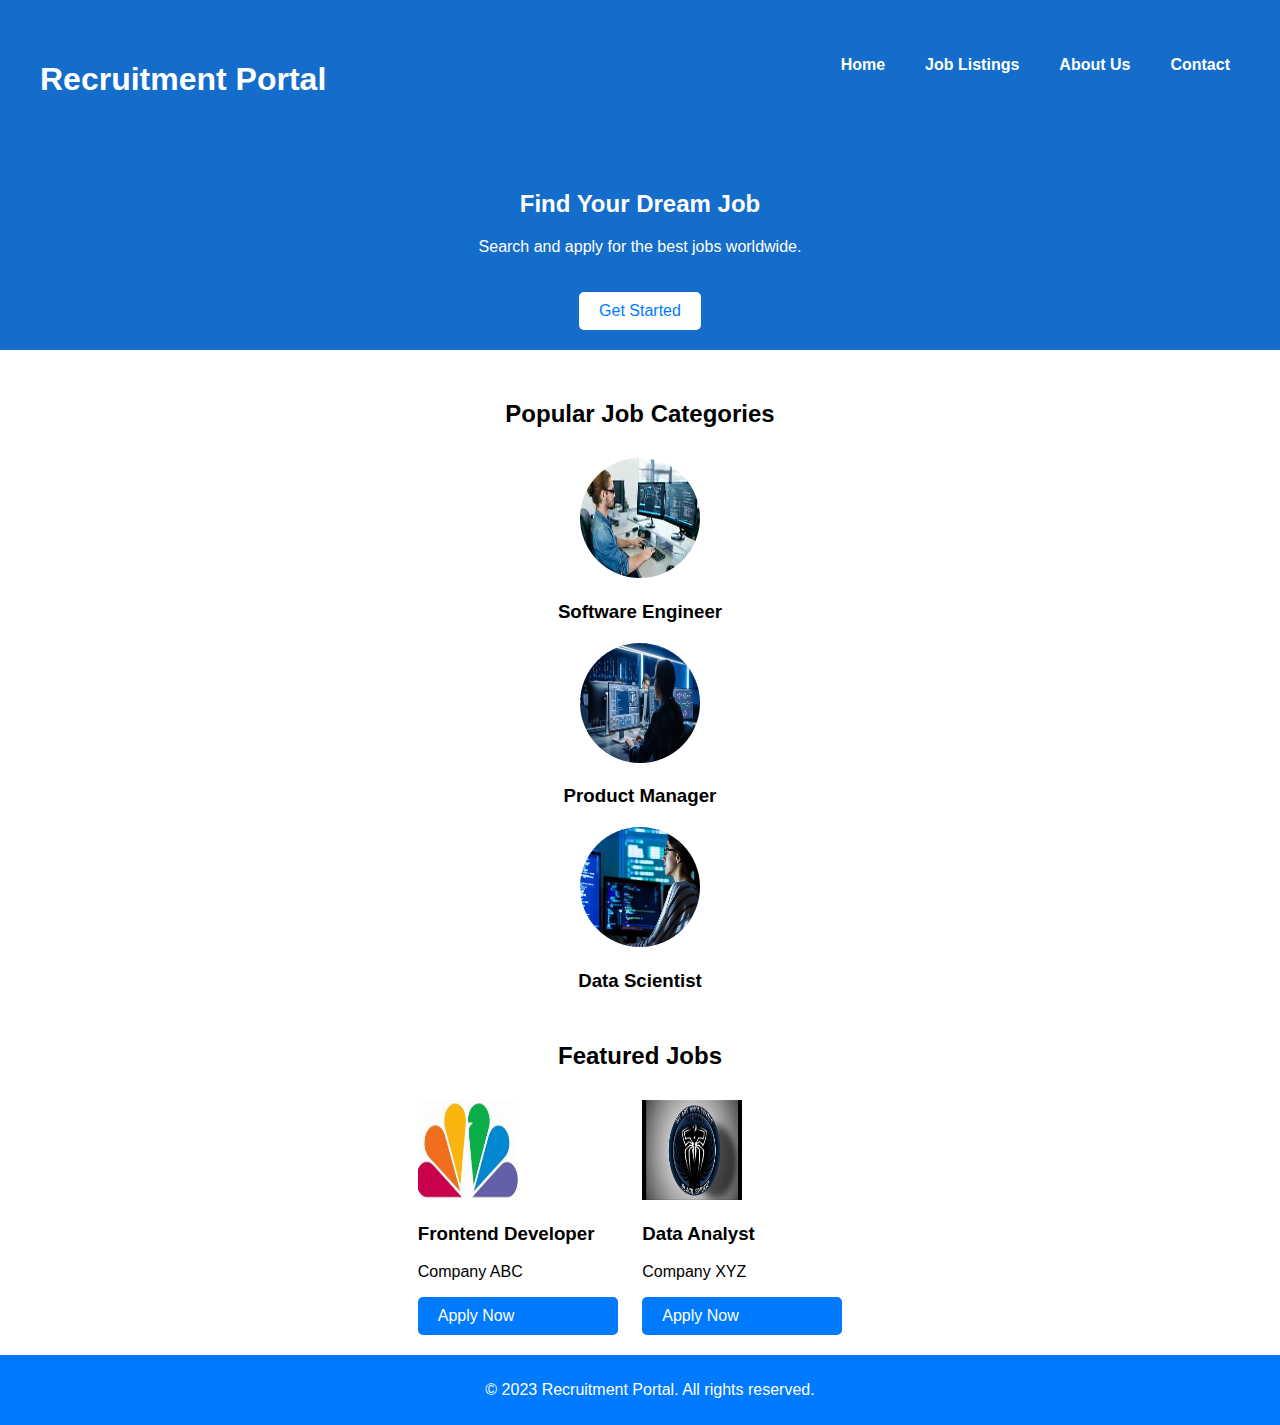
<file: index.html>
<!DOCTYPE html>
<html lang="en">

<head>
  <meta charset="UTF-8">
  <meta name="viewport" content="width=device-width, initial-scale=1.0">
  <title>Recruitment Portal</title>
  <link rel="stylesheet" href="style.css">
</head>

<body>
  <header>
    <nav>
      <h1>Recruitment Portal</h1>
      <ul>
        <li><a href="index.html">Home</a></li>
        <li><a href="Job_list.html">Job Listings</a></li>
        <li><a href="about.html">About Us</a></li>
        <li><a href="contact.html">Contact</a></li>
      </ul>
    </nav>
    <div class="hero">
      <h2>Find Your Dream Job</h2>
      <p>Search and apply for the best jobs worldwide.</p>
      <a href="#" class="cta-btn">Get Started</a>
    </div>
  </header>

  <section class="categories">
    <h2>Popular Job Categories</h2>
    <div class="category">
      <img src="images/software-1.jpg" alt="Software Engineer">
      <h3>Software Engineer</h3>
    </div>
    <div class="category">
      <img src="images/software-2.jpg" alt="Product Manager">
      <h3>Product Manager</h3>
    </div>
    <div class="category">
      <img src="images/software-3.jpg" alt="Data Scientist">
      <h3>Data Scientist</h3>
    </div>
    
  </section>

  <section class="featured-jobs">
    <h2>Featured Jobs</h2>
    <div class="job">
      <img src="images/logo-1.jpg" alt="Company Logo">
      <h3>Frontend Developer</h3>
      <p>Company ABC</p>
      <a href="#" class="apply-btn">Apply Now</a>
    </div>
    <div class="job">
      <img src="images/logo-2.jpg" alt="Company Logo">
      <h3>Data Analyst</h3>
      <p>Company XYZ</p>
      <a href="#" class="apply-btn">Apply Now</a>
    </div>
  </section>

  <footer>
    <p>&copy; 2023 Recruitment Portal. All rights reserved.</p>
  </footer>
</body>

</html>
</file>
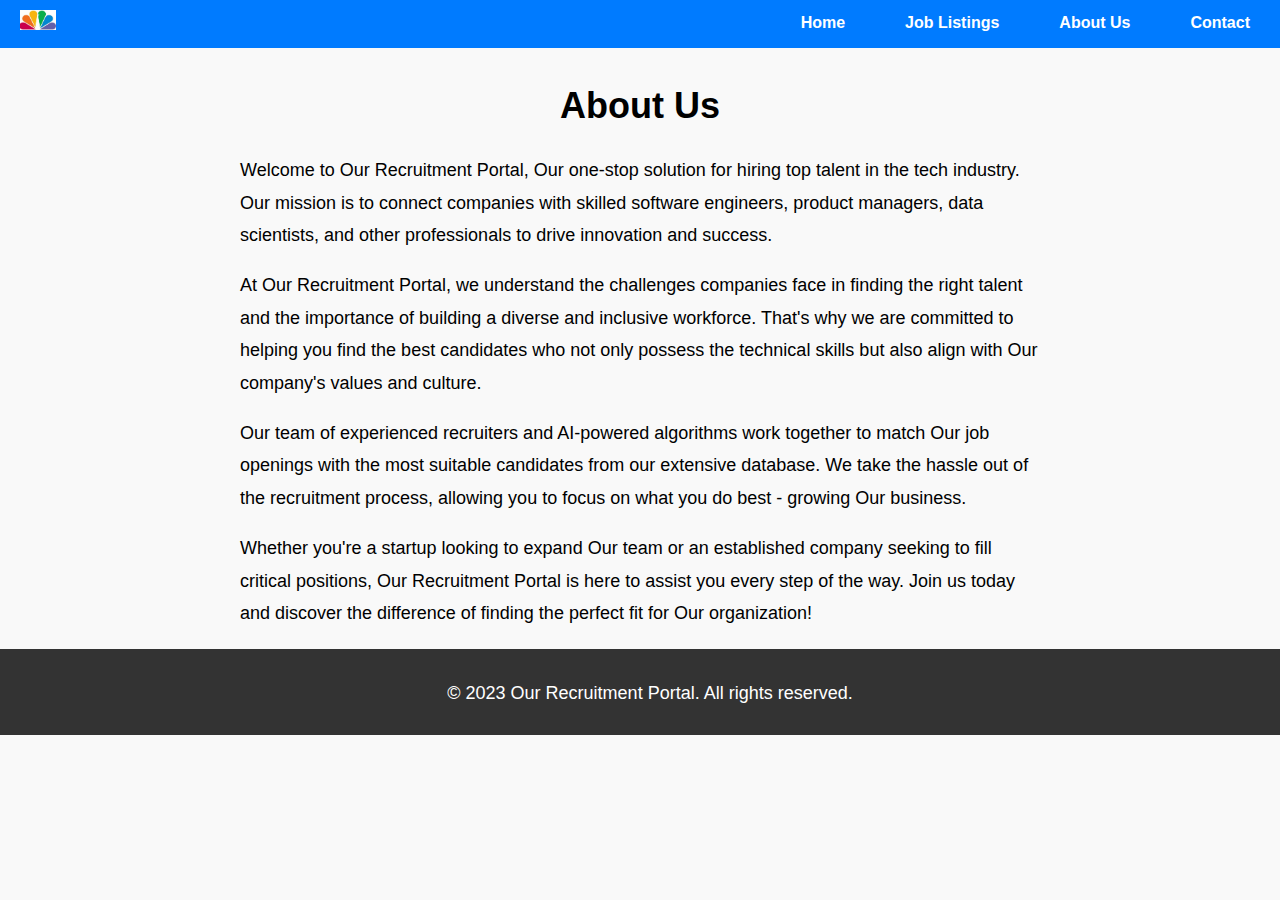
<file: about.html>
<!DOCTYPE html>
<html lang="en">

<head>
  <meta charset="UTF-8">
  <meta name="viewport" content="width=device-width, initial-scale=1.0">
  <title>About Us - Our Recruitment Portal</title>
  <link rel="stylesheet" href="/style.css">
  <link rel="stylesheet" href="about.css">
</head>

<body>
  <nav>
    <div class="logo">
      <img src="images/logo-1.jpg" alt="Our Recruitment Portal">
    </div>
    <ul>
      <li><a href="index.html">Home</a></li>
      <li><a href="Job_list.html">Job Listings</a></li>
      <li><a href="about.html">About Us</a></li>
      <li><a href="contact.html">Contact</a></li>
    </ul>
  </nav>

  <section class="about-section">
    <div class="container">
      <h1>About Us</h1>
      <p>Welcome to Our Recruitment Portal, Our one-stop solution for hiring top talent in the tech industry.
        Our mission is to connect companies with skilled software engineers, product managers, data scientists,
        and other professionals to drive innovation and success.</p>

      <p>At Our Recruitment Portal, we understand the challenges companies face in finding the right talent and
        the importance of building a diverse and inclusive workforce. That's why we are committed to helping you
        find the best candidates who not only possess the technical skills but also align with Our company's
        values and culture.</p>

      <p>Our team of experienced recruiters and AI-powered algorithms work together to match Our job openings
        with the most suitable candidates from our extensive database. We take the hassle out of the recruitment
        process, allowing you to focus on what you do best - growing Our business.</p>

      <p>Whether you're a startup looking to expand Our team or an established company seeking to fill critical
        positions, Our Recruitment Portal is here to assist you every step of the way. Join us today and discover
        the difference of finding the perfect fit for Our organization!</p>
    </div>
  </section>

  <footer>
    <p>&copy; 2023 Our Recruitment Portal. All rights reserved.</p>
  </footer>
</body>

</html>
</file>
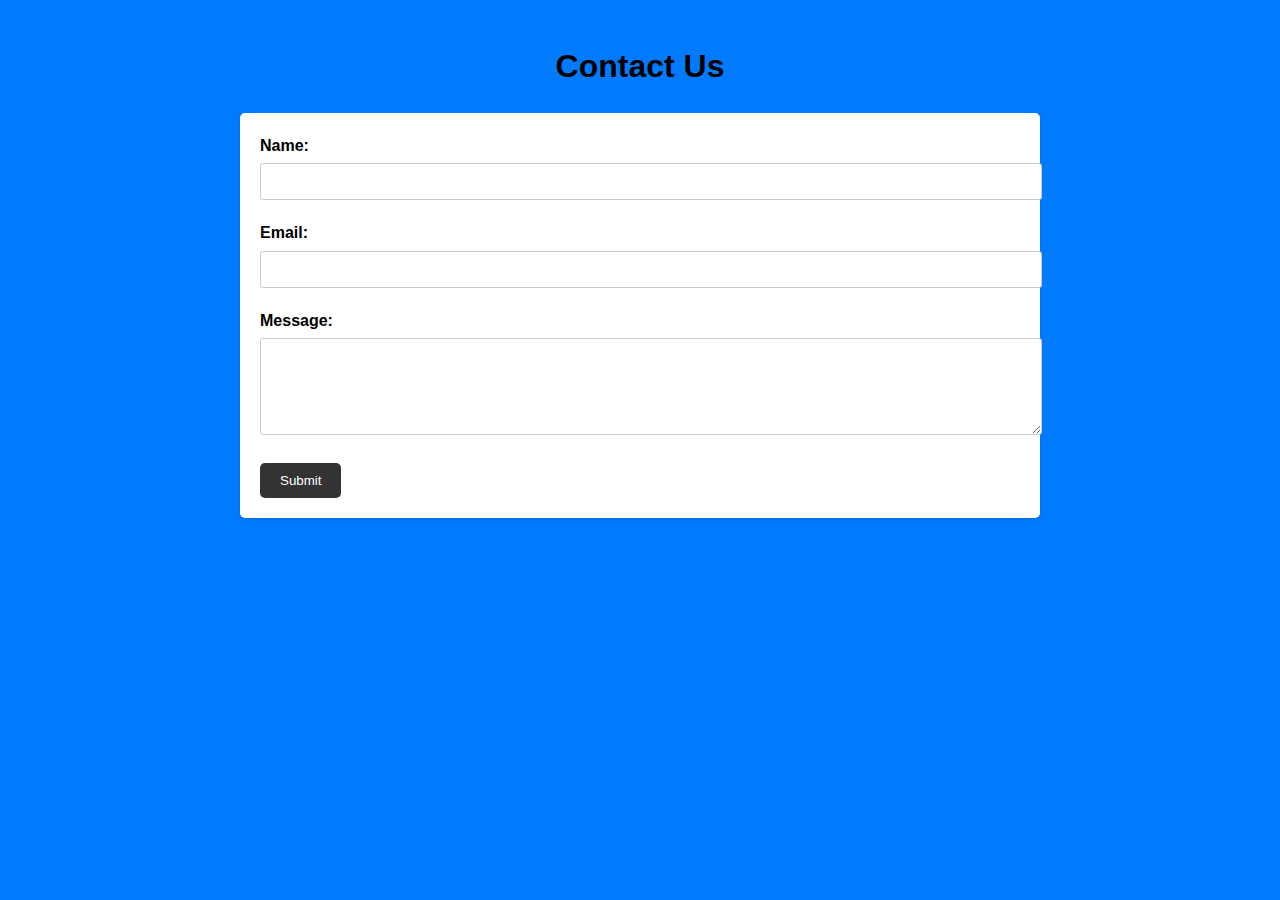
<file: contact.html>
<!DOCTYPE html>
<html lang="en">

<head>
  <meta charset="UTF-8">
  <meta name="viewport" content="width=device-width, initial-scale=1.0">
  <title>Contact Form</title>
  <link rel="stylesheet" href="contact.css">
</head>

<body>
  <div class="container">
    <h1>Contact Us</h1>
    <form action="#" method="post">
      <div class="form-group">
        <label for="name">Name:</label>
        <input type="text" id="name" name="name" required>
      </div>
      <div class="form-group">
        <label for="email">Email:</label>
        <input type="email" id="email" name="email" required>
      </div>
      <div class="form-group">
        <label for="message">Message:</label>
        <textarea id="message" name="message" rows="5" required></textarea>
      </div>
      <button type="submit">Submit</button>
    </form>
  </div>
</body>

</html>
</file>
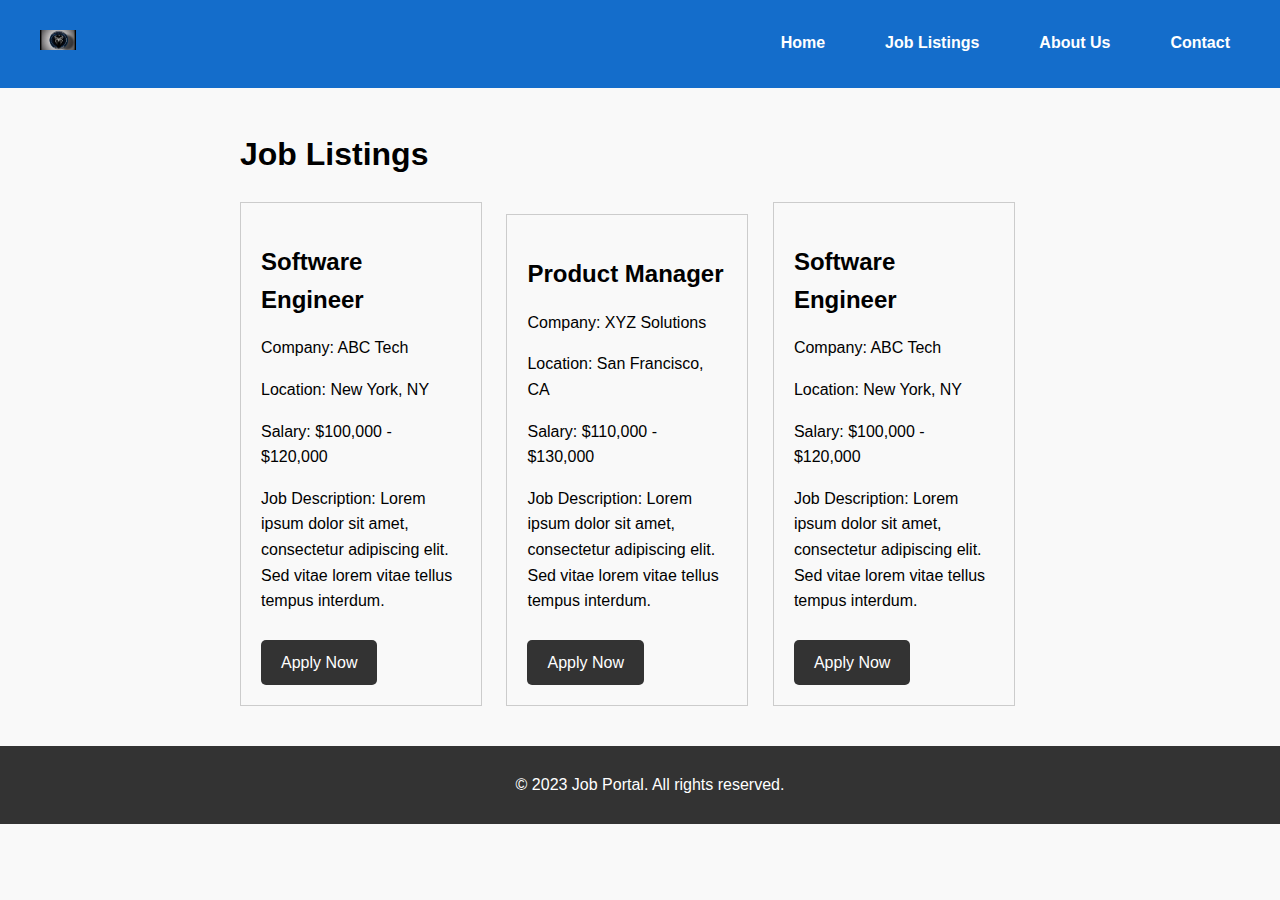
<file: Job_list.html>
<!DOCTYPE html>
<html lang="en">
<head>
  <meta charset="UTF-8">
  <meta name="viewport" content="width=device-width, initial-scale=1.0">
  <link rel="stylesheet" href="style.css">
  <link rel="stylesheet" href="Job_list.css">
  <title>Job Listings</title>
</head>
<body>
  <header>
    <nav>
      <div class="logo">
        <img src="images/logo-2.jpg" alt="Logo">
      </div>
      <ul>
        <li><a href="index.html">Home</a></li>
        <li><a href="Job_list.html">Job Listings</a></li>
        <li><a href="about.html">About Us</a></li>
        <li><a href="contact.html">Contact</a></li>
      </ul>
    </nav>
  </header>

  <main>
    <section class="job-listing">
      <h1>Job Listings</h1>
      <div class="job">
        <h2>Software Engineer</h2>
        <p>Company: ABC Tech</p>
        <p>Location: New York, NY</p>
        <p>Salary: $100,000 - $120,000</p>
        <p>Job Description: Lorem ipsum dolor sit amet, consectetur adipiscing elit. Sed vitae lorem vitae tellus tempus interdum.</p>
        <a href="#" class="apply-btn">Apply Now</a>
      </div>

      <div class="job">
        <h2>Product Manager</h2>
        <p>Company: XYZ Solutions</p>
        <p>Location: San Francisco, CA</p>
        <p>Salary: $110,000 - $130,000</p>
        <p>Job Description: Lorem ipsum dolor sit amet, consectetur adipiscing elit. Sed vitae lorem vitae tellus tempus interdum.</p>
        <a href="#" class="apply-btn">Apply Now</a>
      </div>
      <div class="job">
        <h2>Software Engineer</h2>
        <p>Company: ABC Tech</p>
        <p>Location: New York, NY</p>
        <p>Salary: $100,000 - $120,000</p>
        <p>Job Description: Lorem ipsum dolor sit amet, consectetur adipiscing elit. Sed vitae lorem vitae tellus tempus interdum.</p>
        <a href="#" class="apply-btn">Apply Now</a>
      </div>

      

    </section>
  </main>

  <footer>
    <p>&copy; 2023 Job Portal. All rights reserved.</p>
  </footer>
</body>
</html>
</file>
<file: style.css>
body {
  font-family: Arial, sans-serif;
  margin: 0;
  padding: 0;
}

header {
  background-color: #007bff;
  color: #fff;
  padding: 20px;
}

header:hover{
    background-color: #146dcb;
}
nav ul li a{
    text-decoration: none;
    color: white;
    font-weight: bold;
    padding: 10px;
    transition: all 0.5s ease;
}
nav ul li a:hover{
    text-decoration: underline;
    background-color: #004ea0;
}
nav {
  display: flex;
  justify-content: space-between;
}

nav ul {
  list-style: none;
  display: flex;
}

nav ul li {
  margin-right: 20px;
}

nav ul li:last-child {
  margin-right: 0;
}

.hero {
  text-align: center;
  margin-top: 50px;
}

.cta-btn {
  display: inline-block;
  background-color: #fff;
  color: #007bff;
  padding: 10px 20px;
  text-decoration: none;
  border-radius: 5px;
  margin-top: 20px;
}
.cta-btn:hover{
  background: linear-gradient(90deg,cyan,rgb(113, 113, 205));
}

.categories {
  text-align: center;
  margin-top: 50px;
}

.categories h2 {
  margin-bottom: 30px;
}

.category {
  margin-bottom: 20px;
}

.category img {
  width: 200px;
  height: 200px;
  border-radius: 50%;
}

.featured-jobs {
  text-align: center;
  margin-top: 50px;
}

.featured-jobs h2 {
  margin-bottom: 30px;
}

.job {
  display: inline-block;
  width: 200px;
  margin-right: 20px;
  text-align: left;
}
.apply-btn:hover{
  background: linear-gradient(90deg,cyan,blue);
}

.job img {
  width: 100px;
  height: 100px;
}

.apply-btn {
  display: block;
  background-color: #007bff;
  color: #fff;
  padding: 10px 20px;
  text-decoration: none;
  border-radius: 5px;
  margin-top: 10px;
}

footer {
  background-color: #007bff;
  color: #fff;
  text-align: center;
  padding: 10px;
  /* position: absolute; */
  bottom: 0;
  width: 100%;
}

@media screen and (max-width: 768px) {
  nav {
    flex-direction: column;
    align-items: center;
  }

  nav ul li {
    margin-right: 0;
    margin-bottom: 10px;
  }

  .hero {
    margin-top: 30px;
  }

  .categories {
    margin-top: 30px;
  }

  .featured-jobs {
    margin-top: 30px;
  }
}

@media screen and (max-width: 576px) {
  nav {
    padding: 10px;
  }

  nav ul {
    flex-direction: column;
    align-items: center;
  }

  .hero {
    margin-top: 20px;
  }

  .category img {
    width: 80px;
    height: 80px;
  }

  .job {
    width: 100%;
    margin-right: 0;
    margin-bottom: 20px;
  }
}

/* Responsive styles for medium screens (e.g., tablets) */
@media screen and (min-width: 577px) and (max-width: 991px) {
  .hero {
    margin-top: 40px;
  }

  .category img {
    width: 100px;
    height: 100px;
  }

  .job {
    width: 150px;
    margin-right: 10px;
    margin-bottom: 20px;
  }
}

/* Responsive styles for large screens (e.g., laptops and desktops) */
@media screen and (min-width: 992px) {
  nav {
    padding: 20px;
  }

  .hero {
    margin-top: 50px;
  }

  .category img {
    width: 120px;
    height: 120px;
  }

  .job {
    width: 200px;
    margin-right: 20px;
    margin-bottom: 20px;
  }
}
</file>
<file: about.css>
body {
  font-family: Arial, sans-serif;
  line-height: 1.6;
  margin: 0;
  padding: 0;
  background-color: #f9f9f9;
}

/* Navigation Bar Styles */
nav {
  background-color: #007bff;
  padding: 10px 20px;
}

nav .logo img {
  height: 20px;
}

nav ul {
  list-style: none;
  margin: 0;
  padding: 0;
  display: flex;
  justify-content: center;
}

nav ul li {
  margin-left: 20px;
}

nav ul li a {
  color: #fff;
  text-decoration: none;
  padding: 10px;
  transition: all 0.3s ease;
}

nav ul li a:hover {
  background-color: #555;
}

/* About Section Styles */
.about-section {
  padding: 5px 0;
}

.container {
  max-width: 800px;
  margin: 0 auto;
  padding: 0 20px;
}

h1 {
  font-size: 36px;
  text-align: center;
  margin-bottom: 20px;
}

p {
  font-size: 18px;
  line-height: 1.8;
  margin-bottom: 15px;
}

/* Footer Styles */
footer {
  text-align: center;
  background-color: #333;
  color: #fff;
  padding: 10px;
}

/* For Mobile Devices */
@media only screen and (max-width: 767px) {
  h1 {
    font-size: 28px;
  }

  p {
    font-size: 16px;
  }

  nav ul {
    flex-direction: column;
  }

  nav ul li {
    margin-left: 0;
    margin-bottom: 10px;
  }
}

/* For Tablets */
@media only screen and (min-width: 768px) and (max-width: 991px) {
  h1 {
    font-size: 32px;
  }

  p {
    font-size: 17px;
  }
}

/* For Larger Screens */
@media only screen and (min-width: 992px) {
  h1 {
    font-size: 36px;
  }

  p {
    font-size: 18px;
  }
}
</file>
<file: contact.css>
body {
  font-family: Arial, sans-serif;
  line-height: 1.6;
  margin: 0;
  padding: 0;
  background-color: #007bff;
}

.container {
  max-width: 800px;
  margin: 0 auto;
  padding: 20px;
}

h1 {
  text-align: center;
  margin-bottom: 20px;
}

form {
  background-color: #fff;
  padding: 20px;
  border-radius: 5px;
  box-shadow: 0 2px 4px rgba(0, 0, 0, 0.1);
}

.form-group {
  margin-bottom: 20px;
}

label {
  display: block;
  font-weight: bold;
  margin-bottom: 5px;
}

input,
textarea {
  width: 100%;
  padding: 10px;
  border: 1px solid #ccc;
  border-radius: 3px;
}

textarea {
  resize: vertical;
}

button {
  background-color: #333;
  color: #fff;
  padding: 10px 20px;
  border: none;
  border-radius: 5px;
  cursor: pointer;
  transition: all 0.3s ease;
}

button:hover {
  background-color: #555;
}

/* Responsive Styles */
@media screen and (max-width: 768px) {
  .container {
    padding: 10px;
  }

  h1 {
    font-size: 24px;
  }

  form {
    padding: 10px;
  }

  button {
    padding: 8px 15px;
    font-size: 16px;
  }
}

@media screen and (max-width: 480px) {
  h1 {
    font-size: 20px;
  }

  form {
    padding: 5px;
  }

  button {
    padding: 5px 10px;
    font-size: 14px;
  }
}
</file>
<file: Job_list.css>
body {
    font-family: Arial, sans-serif;
    line-height: 1.6;
    margin: 0;
    padding: 0;
    background-color: #f9f9f9;
  }
  
  /* Header Styles */
  header {
    background-color: #007bff;
    padding: 10px 20px;
  }
  
  header .logo img {
    height: 20px;
  }
  
  header nav ul {
    list-style: none;
    margin: 0;
    padding: 0;
    display: flex;
    justify-content: center;
  }
  
  header nav ul li {
    margin-left: 20px;
  }
  
  header nav ul li a {
    color: #fff;
    text-decoration: none;
    padding: 10px;
    transition: all 0.3s ease;
  }
  
  header nav ul li a:hover {
    background-color: #555;
  }
  
  /* Main Styles */
  main {
    padding: 20px;
  }
  
  .job-listing {
    max-width: 800px;
    margin: 0 auto;
  }
  
  .job {
    border: 1px solid #ccc;
    padding: 20px;
    margin-bottom: 20px;
  }
  
  .job h2 {
    margin-bottom: 10px;
  }
  
  .apply-btn {
    display: inline-block;
    background-color: #333;
    color: #fff;
    padding: 10px 20px;
    text-decoration: none;
    border-radius: 5px;
    transition: all 0.3s ease;
  }
  
  .apply-btn:hover {
    background-color: #555;
  }
  
  /* Footer Styles */
  footer {
    text-align: center;
    background-color: #333;
    color: #fff;
    padding: 10px;
  }
  
  /* Responsive Styles */
  @media screen and (max-width: 768px) {
    header {
      padding: 10px;
    }
  
    header .logo img {
      height: 30px;
    }
  
    header nav ul li {
      margin-left: 10px;
    }
  
    .job {
      padding: 10px;
    }
  
    .apply-btn {
      padding: 8px 15px;
    }
  }
  
  @media screen and (max-width: 480px) {
    header .logo img {
      height: 25px;
    }
  
    header nav ul li {
      margin-left: 5px;
    }
  
    .job {
      padding: 5px;
    }
  
    .apply-btn {
      padding: 5px 10px;
      font-size: 14px;
    }
  }
</file>
